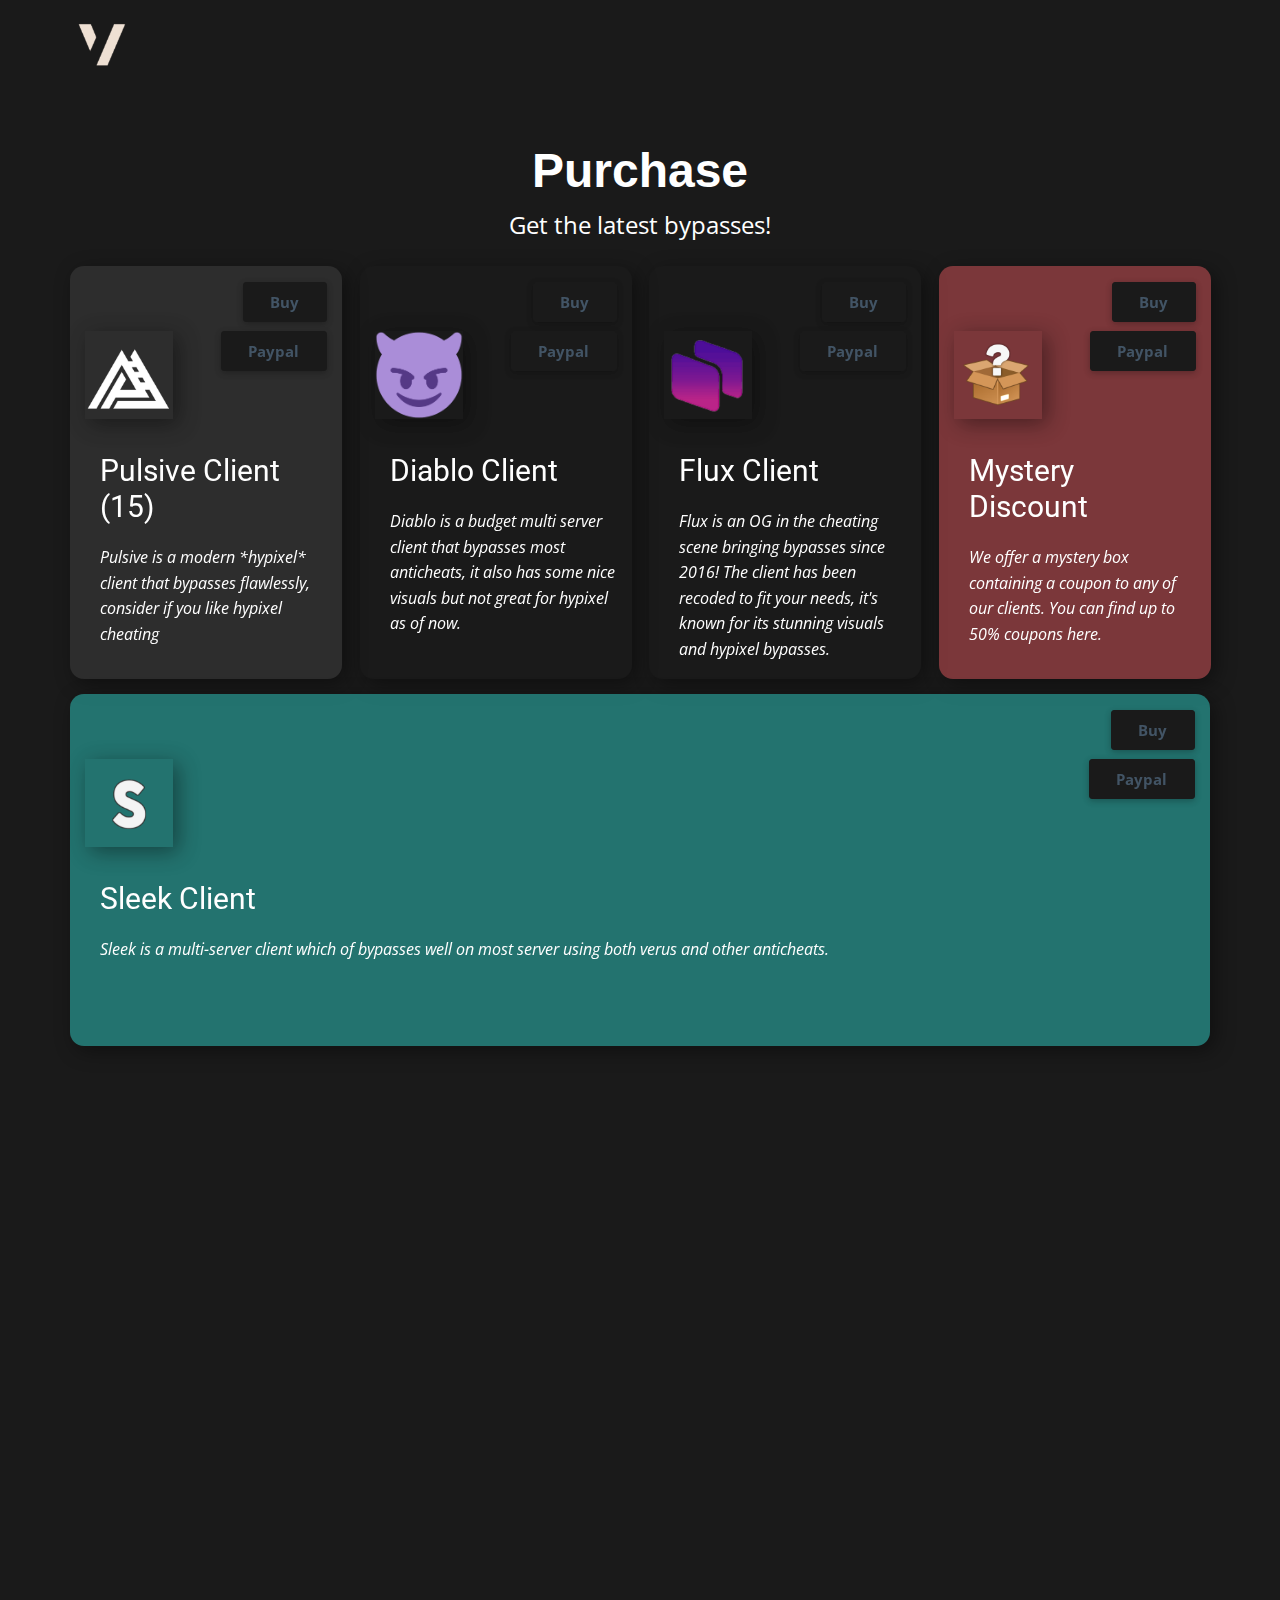
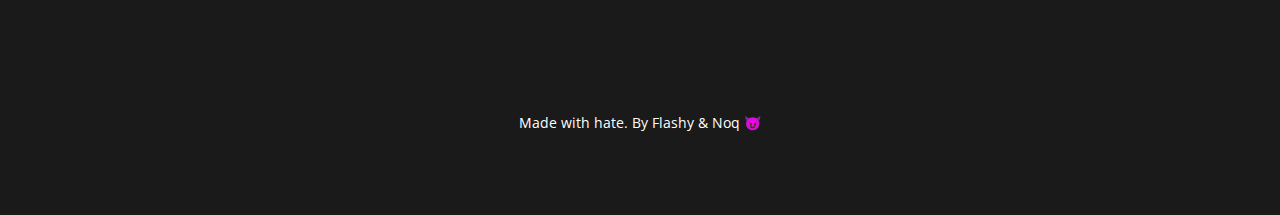
<file: Clients.html>
<!DOCTYPE html>
<html style="font-size: 16px;">
  <head>
    <meta name="viewport" content="width=device-width, initial-scale=1.0">
    <meta charset="utf-8">
    <meta name="keywords" content="Purchase">
    <meta name="description" content="">
    <meta name="page_type" content="np-template-header-footer-from-plugin">
    <title>Clients</title>
    <link rel="icon" href="images/favicon.ico">
    <meta content="Vetric" property="og:title" />
    <meta content="Your personal client reseller, now supports PayPal and Cryptocurrency" property="og:description" />
    <meta content="https://vetric.wtf" property="og:url" />
    <meta content="https://cdn.discordapp.com/attachments/946868416189460491/970686429418127360/onlyv.png?size=4096" property="og:image" />
    <meta content="#9c57de" data-react-helmet="true" name="theme-color" />
    <link rel="stylesheet" href="page.css" media="screen">
<link rel="stylesheet" href="Clients.css" media="screen">
    <script class="u-script" type="text/javascript" src="jquery.js" defer=""></script>
    <script class="u-script" type="text/javascript" src="page.js" defer=""></script>
    <script src="https://cdn.sellix.io/static/js/embed.js"></script>
    <meta name="generator" content="sus, sus.com">
    <link id="u-theme-google-font" rel="stylesheet" href="https://fonts.googleapis.com/css?family=Roboto:100,100i,300,300i,400,400i,500,500i,700,700i,900,900i|Open+Sans:300,300i,400,400i,600,600i,700,700i,800,800i">
    <link id="u-page-google-font" rel="stylesheet" href="https://fonts.googleapis.com/css?family=Montserrat:100,100i,200,200i,300,300i,400,400i,500,500i,600,600i,700,700i,800,800i,900,900i">
    
    
    
    
    
    <script type="application/ld+json">{
		"@context": "http://schema.org",
		"@type": "Organization",
		"name": "",
		"logo": "images/onlyv.png"
}</script>
    <meta name="theme-color" content="#478ac9">
    <meta property="og:title" content="Clients">
    <meta property="og:type" content="website">
  </head>
  <body class="u-body"><header class="u-clearfix u-grey-90 u-header u-header" id="sec-8c4b"><div class="u-clearfix u-sheet u-sheet-1">
        <a href="Home.html" data-page-id="73432373" class="u-image u-logo u-image-1" data-image-width="200" data-image-height="200" title="Home">
          <img src="images/onlyv.png" class="u-logo-image u-logo-image-1" data-image-width="64">
        </a>
      </div></header>
    <section class="u-align-center u-clearfix u-grey-90 u-section-1" id="carousel_e3ee">
      <div class="u-clearfix u-sheet u-sheet-1">
        <h1 class="u-custom-font u-font-arial u-text u-text-default u-text-1">Purchase</h1>
        <p class="u-text u-text-default u-text-2">Get the latest bypasses!</p>
      </div>
    </section>
    <section class="u-clearfix u-grey-80 u-section-2" id="sec-9636">
      <div class="u-clearfix u-sheet u-sheet-1">
        <div class="u-expanded-width u-list u-list-1">
          <div class="u-repeater u-repeater-1">
            <div class="u-align-left u-container-style u-custom-background u-grey-75 u-list-item u-opacity u-opacity-50 u-radius-14 u-repeater-item u-shape-round u-list-item-1" data-animation-name="zoomIn" data-animation-duration="750" data-animation-delay="0" data-animation-direction="">
              <div class="u-container-layout u-similar-container u-container-layout-1">
                <a data-sellix-product="626da2019ff1d" class="u-border-1 u-border-grey-90 u-btn u-btn-round u-button-style u-grey-90 u-radius-3 u-text-palette-1-dark-2 u-btn-1">Buy</a><span class="u-file-icon u-icon u-icon-rectangle u-icon-1"><img src="images/wihtepng.png" alt=""></span>
                <a data-sellix-product="62724f2780e1f" class="u-border-1 u-border-grey-90 u-btn u-btn-round u-button-style u-grey-90 u-radius-3 u-text-palette-1-dark-2 u-btn-2">Paypal</a>
                <h3 class="u-text u-text-1">Pulsive Client (15)&nbsp;</h3>
                <p class="u-text u-text-2">Pulsive is a modern *hypixel* client that bypasses flawlessly, consider if you like hypixel cheating</p>
              </div>
            </div>
            <div class="u-align-left u-container-style u-custom-background u-grey-80 u-list-item u-opacity u-opacity-50 u-radius-14 u-repeater-item u-shape-round u-list-item-2" data-animation-name="zoomIn" data-animation-duration="750" data-animation-delay="0" data-animation-direction="">
              <div class="u-container-layout u-similar-container u-container-layout-2">
                <a data-sellix-product="6272933c8859c" class="u-border-1 u-border-grey-90 u-btn u-btn-round u-button-style u-grey-90 u-radius-3 u-text-palette-1-dark-2 u-btn-3">Buy</a><span class="u-file-icon u-icon u-icon-rectangle u-icon-2"><img src="images/unknown.png" alt=""></span>
                <a data-sellix-product="626da8114f22d" class="u-border-1 u-border-grey-90 u-btn u-btn-round u-button-style u-grey-90 u-radius-3 u-text-palette-1-dark-2 u-btn-4">Paypal</a>
                <h3 class="u-text u-text-3">Diablo Client</h3>
                <p class="u-text u-text-4">Diablo is a budget multi server client that bypasses most anticheats, it also has some nice visuals but not great for hypixel as of now.</p>
              </div>
            </div>
            <div class="u-align-left u-container-style u-custom-background u-grey-90 u-list-item u-opacity u-opacity-50 u-radius-14 u-repeater-item u-shape-round u-list-item-3" data-animation-name="zoomIn" data-animation-duration="750" data-animation-delay="0" data-animation-direction="">
              <div class="u-container-layout u-similar-container u-container-layout-3">
                <a data-sellix-product="626eca0e2443c" class="u-border-1 u-border-grey-90 u-btn u-btn-round u-button-style u-grey-90 u-radius-3 u-text-palette-1-dark-2 u-btn-5">Buy</a><span class="u-file-icon u-icon u-icon-rectangle u-icon-3"><img src="images/flux.png" alt=""></span>
                <a data-sellix-product="627290f8d4bec" class="u-border-1 u-border-grey-90 u-btn u-btn-round u-button-style u-grey-90 u-radius-3 u-text-palette-1-dark-2 u-btn-6">Paypal</a>
                <h3 class="u-text u-text-5">Flux Client</h3>
                <p class="u-text u-text-6">Flux is an OG in the cheating scene bringing bypasses since 2016! The client has been recoded to fit your needs, it's known for its stunning visuals and hypixel bypasses.</p>
              </div>
            </div>
            <div class="u-align-left u-container-style u-custom-background u-list-item u-opacity u-opacity-50 u-palette-2-base u-radius-14 u-repeater-item u-shape-round u-list-item-4" data-animation-name="zoomIn" data-animation-duration="750" data-animation-delay="0" data-animation-direction="">
              <div class="u-container-layout u-similar-container u-container-layout-4">
                <a data-sellix-product="626ff60c85bb3" class="u-border-1 u-border-grey-90 u-btn u-btn-round u-button-style u-grey-90 u-radius-3 u-text-palette-1-dark-2 u-btn-7">Buy</a><span class="u-file-icon u-icon u-icon-rectangle u-icon-4"><img src="images/Untitled-2.png" alt=""></span>
                <a data-sellix-product="6272a4733ecfc" class="u-border-1 u-border-grey-90 u-btn u-btn-round u-button-style u-grey-90 u-radius-3 u-text-palette-1-dark-2 u-btn-8">Paypal</a>
                <h3 class="u-text u-text-7">Mystery Discount</h3>
                <p class="u-text u-text-8">We offer a mystery box containing a coupon to any of our clients. You can find up to 50% coupons here.</p>
              </div>
            </div>
          </div>
        </div>
      </div>
    </section>
    <section class="u-clearfix u-grey-80 u-section-3" id="sec-a15c">
      <div class="u-clearfix u-sheet u-sheet-1">
        <div class="u-expanded-width u-list u-list-1">
          <div class="u-repeater u-repeater-1">
            <div class="u-align-left u-container-style u-custom-background u-list-item u-opacity u-opacity-50 u-palette-4-dark-1 u-radius-14 u-repeater-item u-shape-round u-list-item-1" data-animation-name="zoomIn" data-animation-duration="750" data-animation-delay="0" data-animation-direction="">
              <div class="u-container-layout u-similar-container u-container-layout-1">
                <a data-sellix-product="62702f7aea463" class="u-border-1 u-border-grey-90 u-btn u-btn-round u-button-style u-grey-90 u-radius-3 u-text-palette-1-dark-2 u-btn-1">Buy</a><span class="u-file-icon u-icon u-icon-rectangle u-icon-1"><img src="images/unknown1.png" alt=""></span>
                <a data-sellix-product="627250451bbb2" class="u-border-1 u-border-grey-90 u-btn u-btn-round u-button-style u-grey-90 u-radius-3 u-text-palette-1-dark-2 u-btn-2">Paypal</a>
                <h3 class="u-text u-text-1">Sleek Client</h3>
                <p class="u-text u-text-2">Sleek is a multi-server client which of bypasses well on most server using both verus and other anticheats.&nbsp;</p>
              </div>
            </div>
          </div>
        </div>
      </div>
    </section>
    <section class="u-clearfix u-grey-80 u-section-4" id="sec-e46c">
      <div class="u-clearfix u-sheet u-sheet-1"></div>
    </section>
    
    
    <footer class="u-align-center u-clearfix u-footer u-grey-80 u-footer" id="sec-f181"><div class="u-clearfix u-sheet u-sheet-1">
        <p class="u-small-text u-text u-text-variant u-text-1">Made with hate. By Flashy & Noq 😈</p>
      </div></footer>
    <section class="u-backlink u-clearfix u-grey-80">
       </section>
  </body>
</html>
</file>
